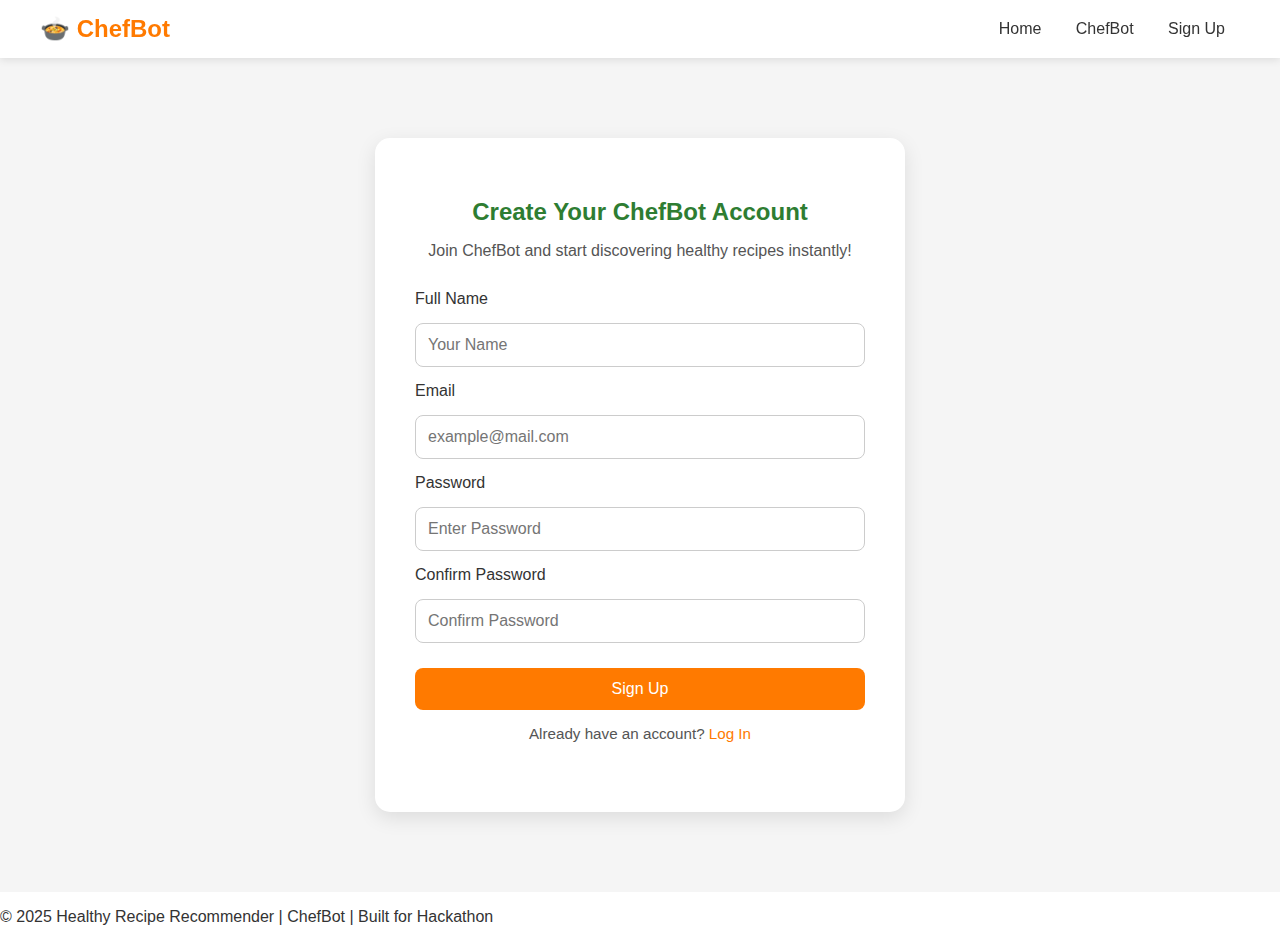
<file: signup.html>
<!DOCTYPE html>
<html lang="en">
<head>
  <meta charset="UTF-8">
  <meta name="viewport" content="width=device-width, initial-scale=1.0">
  <title>ChefBot - Sign Up</title>
  <link rel="stylesheet" href="signup-style.css">
</head>
<body>
  <!-- Header -->
  <header>
    <div class="logo">🍲 ChefBot</div>
    <nav>
      <a href="index.html">Home</a>
      <a href="chef.html">ChefBot</a>
      <a href="signup.html">Sign Up</a>
    </nav>
  </header>

  <!-- Sign Up Section -->
  <section class="signup-section">
    <div class="signup-container">
      <h2>Create Your ChefBot Account</h2>
      <p>Join ChefBot and start discovering healthy recipes instantly!</p>

      <form class="signup-form">
        <label for="name">Full Name</label>
        <input type="text" id="name" placeholder="Your Name" required>

        <label for="email">Email</label>
        <input type="email" id="email" placeholder="example@mail.com" required>

        <label for="password">Password</label>
        <input type="password" id="password" placeholder="Enter Password" required>

        <label for="confirm-password">Confirm Password</label>
        <input type="password" id="confirm-password" placeholder="Confirm Password" required>

        <button type="submit">Sign Up</button>
      </form>

      <p class="login-link">Already have an account? <a href="login.html">Log In</a></p>
    </div>
  </section>

  <!-- Footer -->
  <footer>
    <p>© 2025 Healthy Recipe Recommender | ChefBot | Built for Hackathon</p>
  </footer>
</body>
</html>
</file>
<file: signup-style.css>
body {
  margin: 0;
  font-family: Arial, sans-serif;
  background-color: #fff;
  color: #333;
}

/* Header */
header {
  display: flex;
  justify-content: space-between;
  align-items: center;
  background-color: #fff;
  padding: 15px 40px;
  box-shadow: 0 2px 8px rgba(0,0,0,0.1);
  position: sticky;
  top: 0;
  z-index: 100;
}
.logo {
  font-size: 24px;
  font-weight: bold;
  color: #ff7a00;
}
nav a {
  margin: 0 15px;
  text-decoration: none;
  color: #333;
  font-weight: 500;
}
nav a:hover {
  color: #ff7a00;
}

/* Hero Section */
.hero {
  background: url('img/360_F_292203735_CSsyqyS6A4Z9Czd4Msf7qZEhoxjpzZl1.jpg') center/cover no-repeat;
  text-align: center;
  padding: 120px 20px;
  color: white;
}
.hero h1 {
  font-size: 3rem;
  margin: 0;
}
.hero p {
  margin: 10px 0;
  font-size: 1.2rem;
}
.hero button {
  background-color: #ff7a00;
  border: none;
  padding: 12px 25px;
  font-size: 1rem;
  color: white;
  border-radius: 8px;
  cursor: pointer;
}


/* Sign Up Section */
.signup-section {
  display: flex;
  justify-content: center;
  align-items: center;
  padding: 80px 20px;
  background: #f5f5f5;
}

.signup-container {
  background: white;
  padding: 40px;
  max-width: 450px;
  width: 100%;
  border-radius: 15px;
  box-shadow: 0 6px 20px rgba(0,0,0,0.1);
  text-align: center;
}

.signup-container h2 {
  color: #2e7d32;
  margin-bottom: 10px;
}

.signup-container p {
  color: #555;
  margin-bottom: 30px;
}

.signup-form {
  display: flex;
  flex-direction: column;
  gap: 15px;
}

.signup-form label {
  text-align: left;
  font-weight: 500;
  color: #333;
}

.signup-form input {
  padding: 12px;
  border: 1px solid #ccc;
  border-radius: 8px;
  font-size: 1rem;
}

.signup-form button {
  background-color: #ff7a00;
  color: white;
  border: none;
  padding: 12px;
  border-radius: 8px;
  font-size: 1rem;
  cursor: pointer;
  margin-top: 10px;
}

.signup-form button:hover {
  background-color: #e56800;
}

.login-link {
  margin-top: 15px;
  font-size: 0.95rem;
  color: #555;
}

.login-link a {
  color: #ff7a00;
  text-decoration: none;
  font-weight: 500;
}

.login-link a:hover {
  text-decoration: underline;
}
</file>
